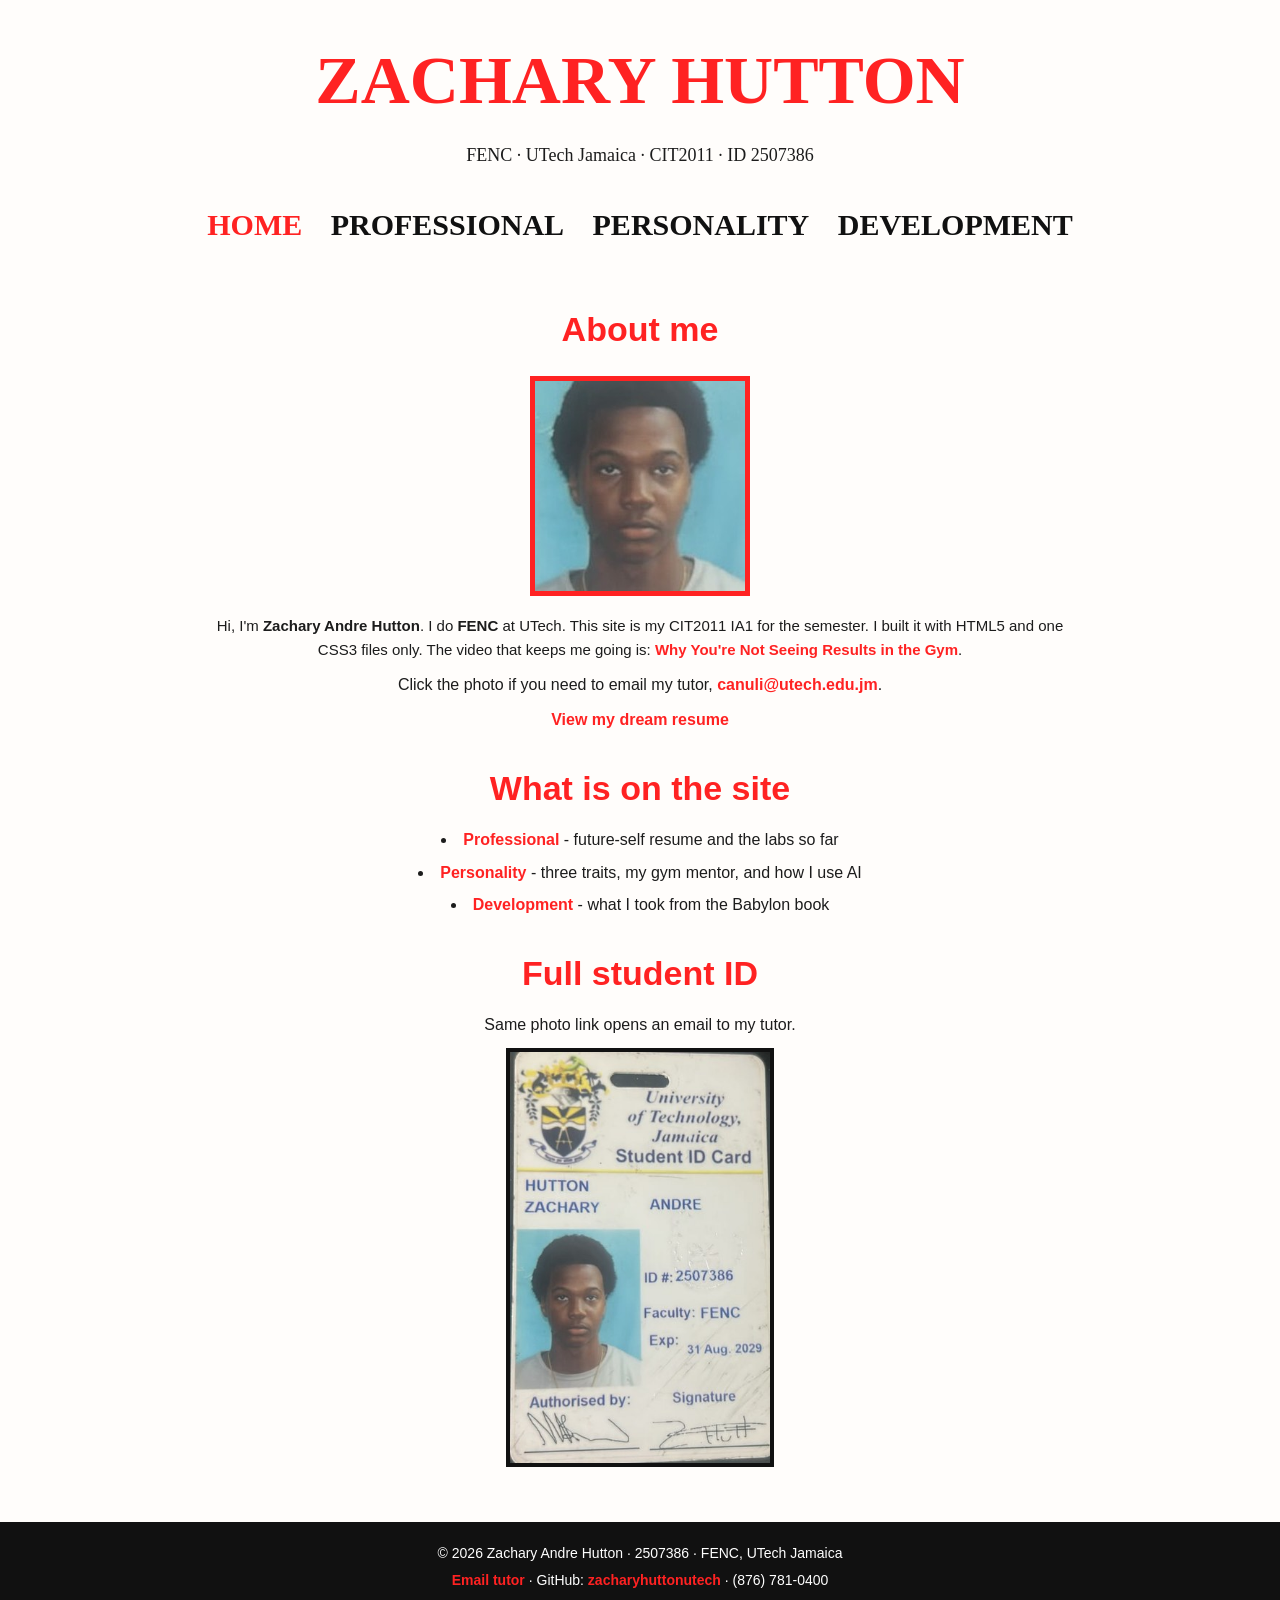
<file: index.html>
<!DOCTYPE html>
<html lang="en">
<head>
  <meta charset="UTF-8">
  <meta http-equiv="refresh" content="0; url=Codes/index.html">
  <title>Zachary Hutton - IA1</title>
  <link rel="stylesheet" href="style.css">
</head>
<body>
  <header>
    <h1>ZACHARY HUTTON</h1>
  </header>
  <main>
    <p class="center"><a href="Codes/index.html">Open the portfolio</a></p>
  </main>
</body>
</html>
</file>
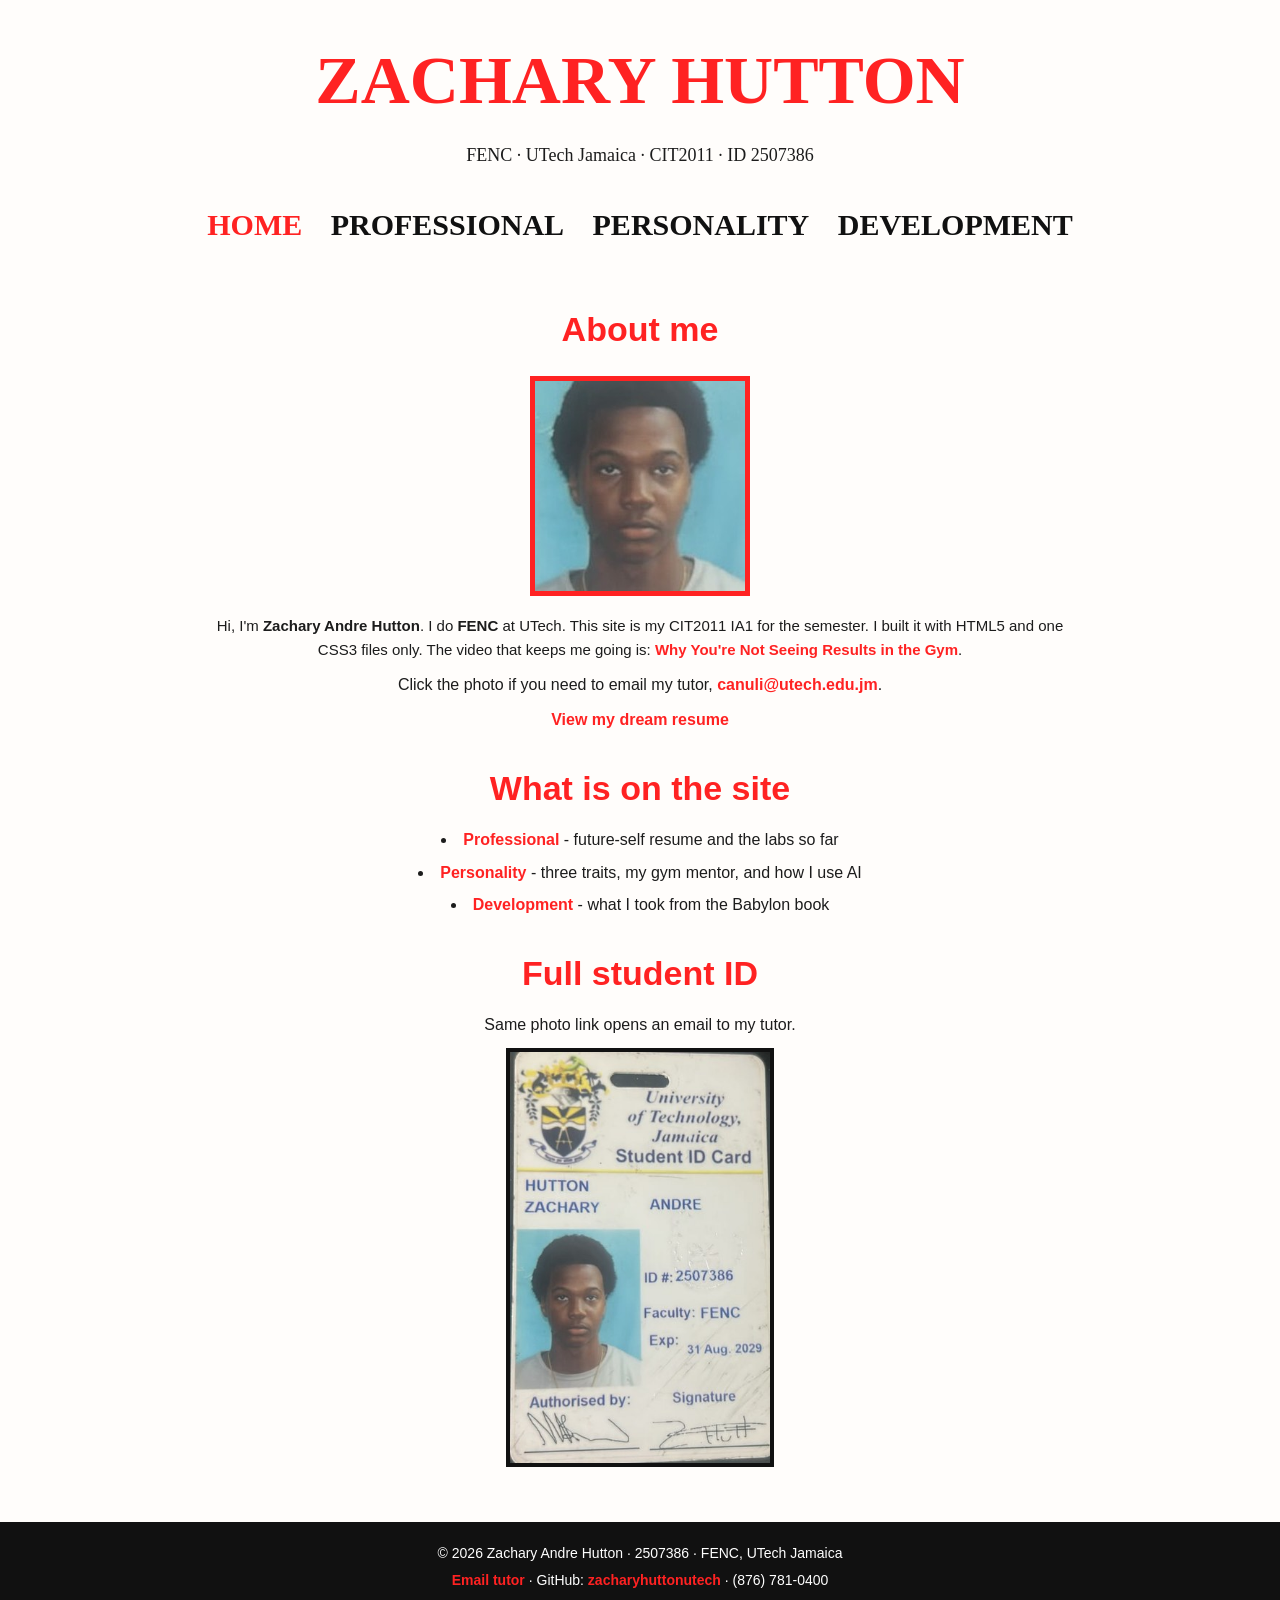
<file: Codes/index.html>
<!DOCTYPE html>
<html lang="en">
<head>
  <meta charset="UTF-8">
  <meta name="viewport" content="width=device-width, initial-scale=1.0">
  <title>Zachary Hutton - Home</title>
  <link rel="stylesheet" href="../style.css">
</head>
<body>
  <header>
    <h1>ZACHARY HUTTON</h1>
    <p>FENC · UTech Jamaica · CIT2011 · ID 2507386</p>
  </header>

  <nav>
    <ul>
      <li><a class="here" href="index.html">HOME</a></li>
      <li><a href="professional.html">PROFESSIONAL</a></li>
      <li><a href="personality.html">PERSONALITY</a></li>
      <li><a href="development.html">DEVELOPMENT</a></li>
    </ul>
  </nav>

  <main>
    <h2>About me</h2>

    <p class="center">
      <a id="student-id-link"
         class="mail-photo"
         href="ms-outlook://emails/new?to=canuli@utech.edu.jm&amp;subject=CIT2011%20IA1%20Portfolio%20-%20Zachary%20Hutton%202507386"
         title="Opens a new email to canuli@utech.edu.jm">
        <img class="id-face"
             src="../Assets/utech-id-face.jpg"
             alt="Face photo from the UTech ID of Zachary Andre Hutton. Click to email the tutor."
             width="210" height="250">
      </a>
    </p>

    <p class="center note">
      Hi, I'm <strong>Zachary Andre Hutton</strong>. I do <strong>FENC</strong> at UTech.
      This site is my CIT2011 IA1 for the semester. I built it with HTML5 and one CSS3 files only.
      The video that keeps me going is:
      <a href="https://www.youtube.com/watch?v=zzwOVDhYHc0" target="_blank" rel="noopener">Why You're Not Seeing Results in the Gym</a>.
    </p>

    <p class="center">
      Click the photo if you need to email my tutor,
      <a href="mailto:canuli@utech.edu.jm?subject=CIT2011%20IA1%20Portfolio%20-%20Zachary%20Hutton%202507386">canuli@utech.edu.jm</a>.

    <p class="center">
      <a href="professional.html">View my dream resume</a>
    </p>

    <h2>What is on the site</h2>
    <ul>
      <li><a href="professional.html">Professional</a> - future-self resume and the labs so far</li>
      <li><a href="personality.html">Personality</a> - three traits, my gym mentor, and how I use AI</li>
      <li><a href="development.html">Development</a> - what I took from the Babylon book</li>
    </ul>

    <h2>Full student ID</h2>
    <p class="center">Same photo link opens an email to my tutor.</p>
    <p class="center">
      <a class="mail-photo" href="ms-outlook://emails/new?to=canuli@utech.edu.jm&amp;subject=CIT2011%20IA1%20Portfolio%20-%20Zachary%20Hutton%202507386">
        <img class="id-card"
             src="../Assets/utech-id-web.jpg"
             alt="Full UTech student ID card for Hutton Zachary Andre, ID 2507386, FENC"
             width="260" height="410">
      </a>
    </p>
  </main>

  <footer>
    <p>&copy; 2026 Zachary Andre Hutton · 2507386 · FENC, UTech Jamaica</p>
    <p>
      <a href="mailto:canuli@utech.edu.jm">Email tutor</a>
      · GitHub: <a href="https://github.com/zacharyhuttonutech" target="_blank" rel="noopener">zacharyhuttonutech</a>
      · (876) 781-0400
    </p>
  </footer>
</body>
</html>
</file>
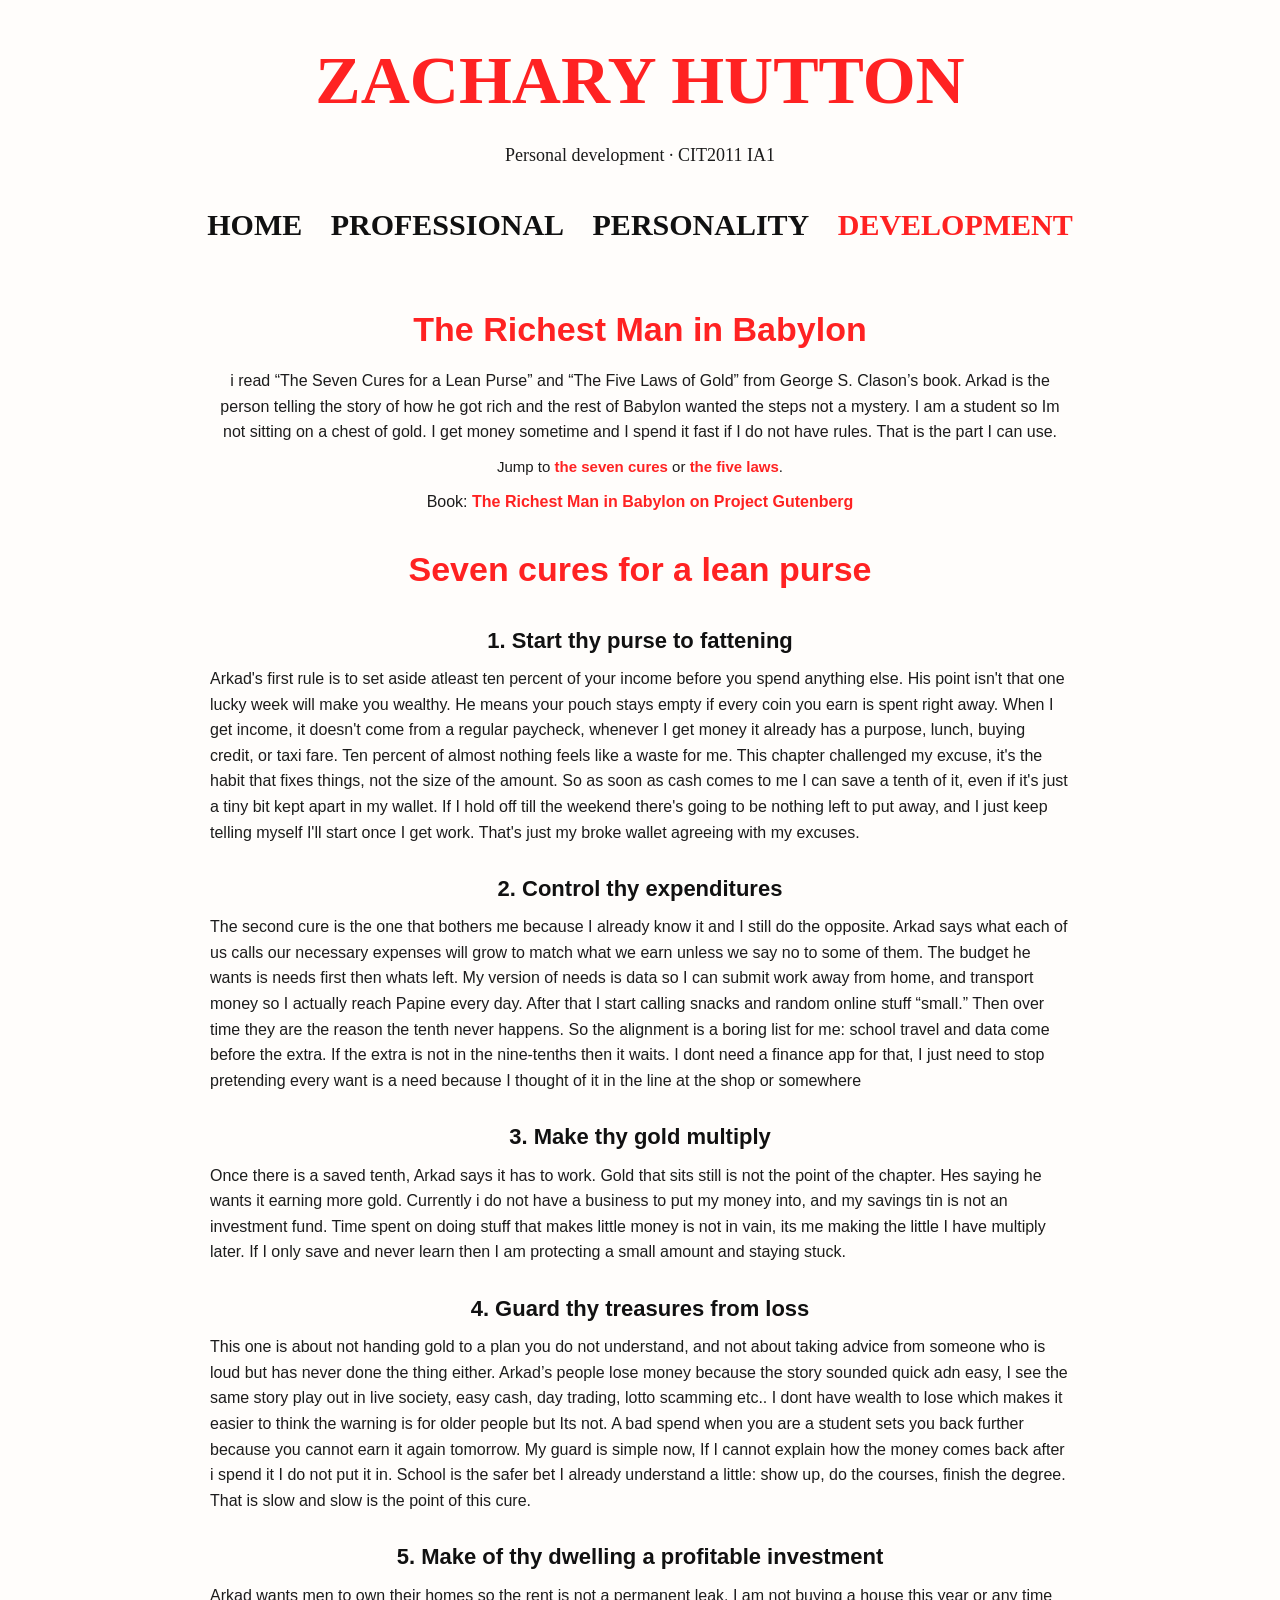
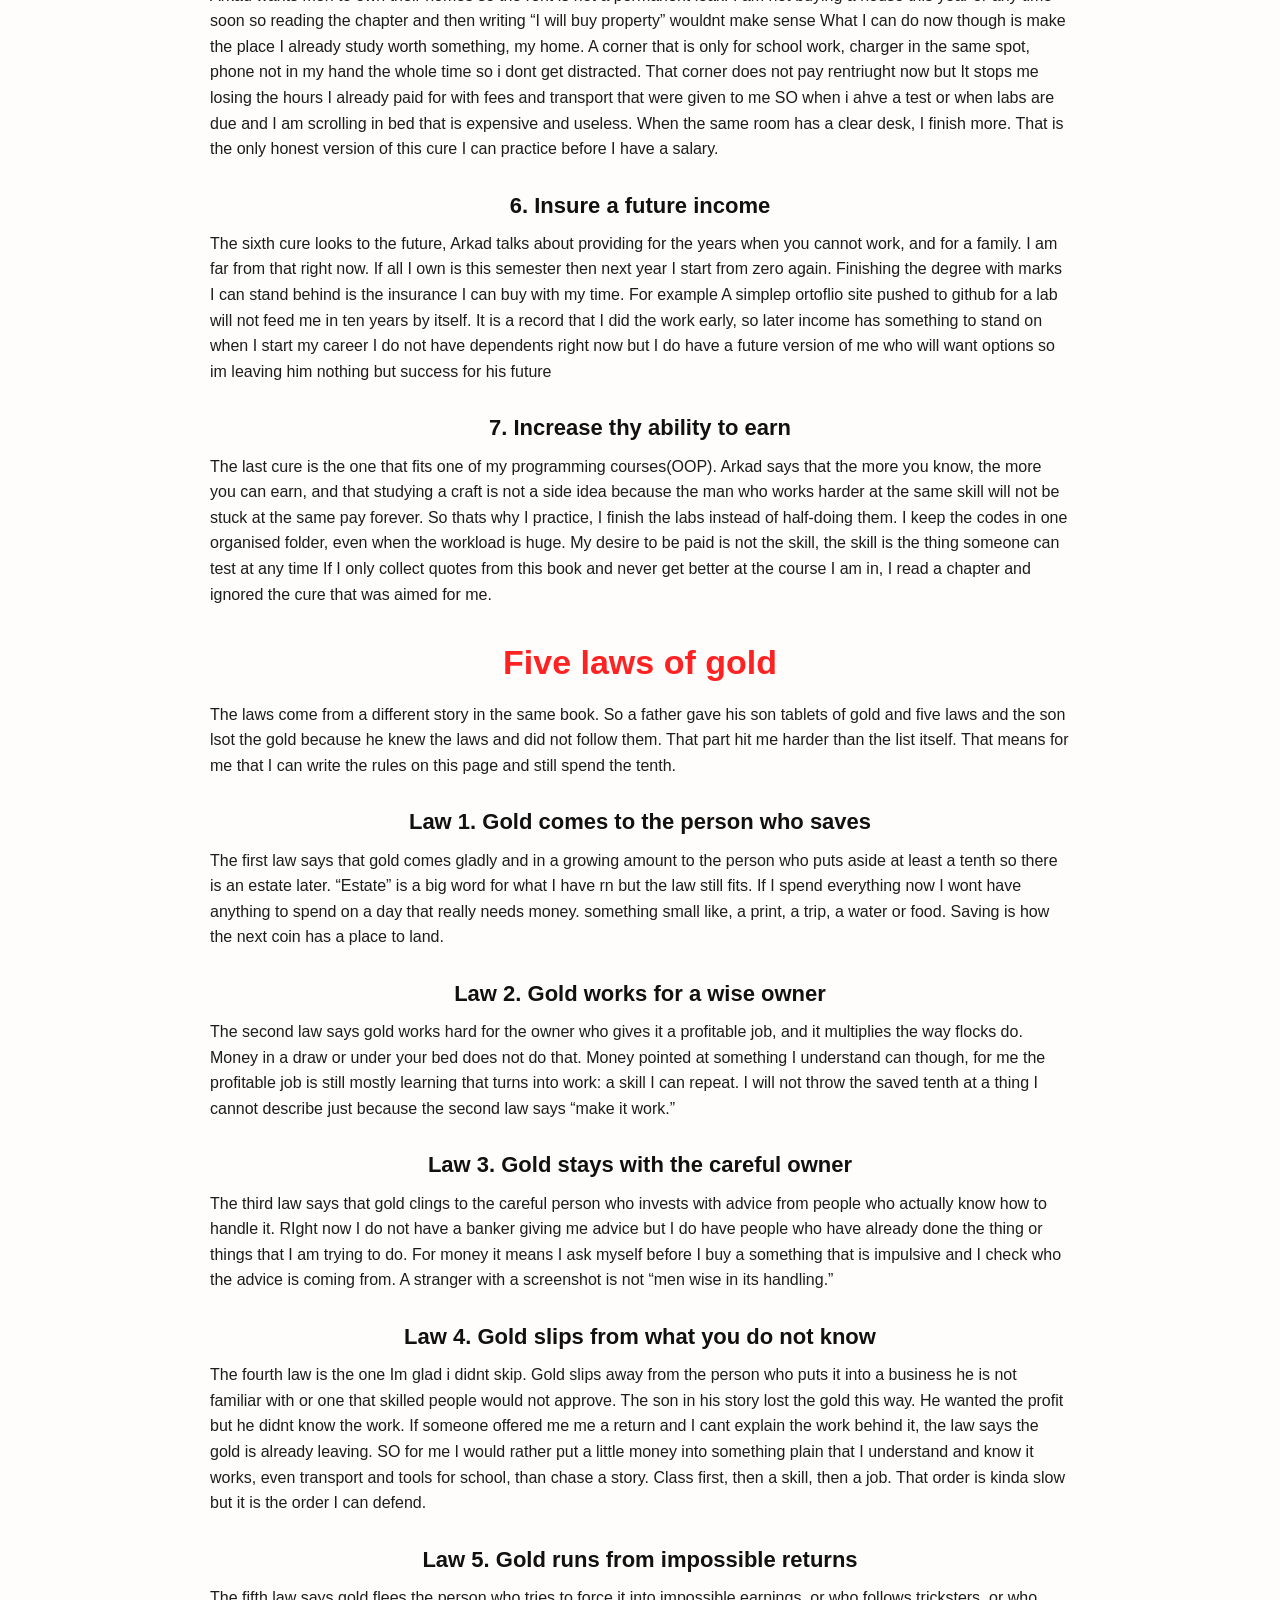
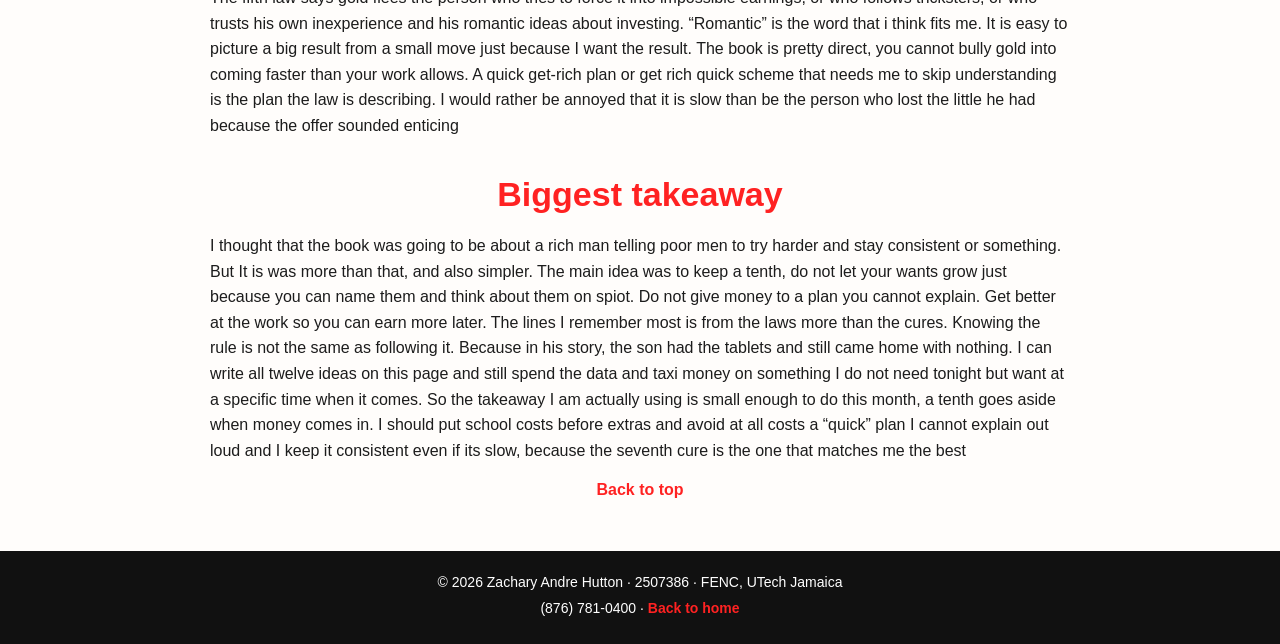
<file: Codes/development.html>
<!DOCTYPE html>
<html lang="en">
<head>
  <meta charset="UTF-8">
  <meta name="viewport" content="width=device-width, initial-scale=1.0">
  <title>Zachary Hutton - Development</title>
  <link rel="stylesheet" href="../style.css">
</head>
<body>
  <header id="top">
    <h1>ZACHARY HUTTON</h1>
    <p>Personal development · CIT2011 IA1</p>
  </header>

  <nav>
    <ul>
      <li><a href="index.html">HOME</a></li>
      <li><a href="professional.html">PROFESSIONAL</a></li>
      <li><a href="personality.html">PERSONALITY</a></li>
      <li><a class="here" href="development.html">DEVELOPMENT</a></li>
    </ul>
  </nav>

  <main>
    <h2>The Richest Man in Babylon</h2>
    <p class="center">
      i read “The Seven Cures for a Lean Purse” and “The Five Laws of Gold” from George S. Clason’s book.
      Arkad is the person telling the story of how he got rich and the rest of Babylon wanted the steps not a mystery.
      I am a student so Im not sitting on a chest of gold. I get money sometime  and I spend it fast if I do not have rules. That is the part I can use.
    </p>
    <p class="center note">
      Jump to
      <a href="#cures">the seven cures</a>
      or
      <a href="#laws">the five laws</a>.
    </p>
    <p class="center">
      Book:
      <a href="https://www.gutenberg.org/ebooks/73863" target="_blank" rel="noopener">The Richest Man in Babylon on Project Gutenberg</a>
    </p>

    <section id="cures">
      <h2>Seven cures for a lean purse</h2>

      <h3>1. Start thy purse to fattening</h3>
      <p class="write">
        Arkad's first rule is to set aside atleast ten percent of your income before you spend anything else. His point isn't that one lucky week will make you wealthy. 
        He means your pouch stays empty if every coin you earn is spent right away. When I get income, it doesn't come from a regular paycheck, whenever I get money it already has a purpose, lunch, buying credit, or taxi fare. Ten percent of almost nothing feels like a waste for me.
        This chapter challenged my excuse, it's the habit that fixes things, not the size of the amount. So as soon as cash comes to me I can save a tenth of it, even if it's just a tiny bit kept apart in my wallet. If I hold off till the weekend there's going to be nothing left to put away, and I just keep telling myself I'll start once I get work. 
        That's just my broke wallet agreeing with my excuses.
      </p>

      <h3>2. Control thy expenditures</h3>
      <p class="write">
        The second cure is the one that bothers me because I already know it and I still do the opposite. Arkad says what each of us calls our necessary expenses will grow to match what we earn unless we say no to some of them. The budget he wants is needs first then whats left.
        My version of needs is data so I can submit work away from home, and transport money so I actually reach Papine every day. After that I start calling snacks and random online stuff “small.” Then over time they are the reason the tenth never happens.
        So the alignment is a boring list for me: school travel and data come before the extra. If the extra is not in the nine-tenths then it waits. I dont need a finance app for that, I just need to stop pretending every want is a need because I thought of it in the line at the shop or somewhere
      </p>

      <h3>3. Make thy gold multiply</h3>
      <p class="write">
        Once there is a saved tenth, Arkad says it has to work. Gold that sits still is not the point of the chapter. Hes saying he wants it earning more gold.
        Currently i do not have a business to put my money into, and my savings tin is not an investment fund.  Time spent on doing stuff that makes little money is not in vain, its me making the little I have multiply later.
        If I only save and never learn then I am protecting a small amount and staying stuck. 
      </p>

      <h3>4. Guard thy treasures from loss</h3>
      <p class="write">
        This one is about not handing gold to a plan you do not understand, and not about taking advice from someone who is loud but has never done the thing either. Arkad’s people lose money because the story sounded quick adn easy, I see the same story play out in live society, easy cash, day trading, lotto scamming etc.. 
        I dont have wealth to lose which makes it easier to think the warning is for older people but Its not. A bad spend when you are a student sets you back further because you cannot earn it again tomorrow. 
        My guard is simple now, If I cannot explain how the money comes back after i spend it I do not put it in. School is the safer bet I already understand a little: show up, do the courses, finish the degree. That is slow and slow is the point of this cure.
      </p>

      <h3>5. Make of thy dwelling a profitable investment</h3>
      <p class="write">
        Arkad wants men to own their homes so the rent is not a permanent leak. I am not buying a house this year or any time soon so reading the chapter and then writing “I will buy property” wouldnt make sense
        What I can do now though is make the place I already study worth something, my home. A corner that is only for school work, charger in the same spot, phone not in my hand the whole time so i dont get distracted. That corner does not pay rentriught now but It stops me losing the hours I already paid for with fees and transport that were given to me
        SO when i ahve a test or when labs are due and I am scrolling in bed that is expensive and useless. When the same room has a clear desk, I finish more. That is the only honest version of this cure I can practice before I have a salary.
      </p>

      <h3>6. Insure a future income</h3>
      <p class="write">
        The sixth cure looks to the future, Arkad talks about providing for the years when you cannot work, and for a family. I am far from that right now.  If all I own is this semester then next year I start from zero again.
        Finishing the degree with marks I can stand behind is the insurance I can buy with my time. For example  A simplep ortoflio site pushed to github for a lab will not feed me in ten years by itself. It is a record that I did the work early, so later income has something to stand on when I start my career
        I do not have dependents right now but I do have a future version of me who will want options so im leaving him nothing but success for his future
      </p>

      <h3>7. Increase thy ability to earn</h3>
      <p class="write">
        The last cure is the one that fits one of my programming courses(OOP). Arkad says that the more you know, the more you can earn, and that studying a craft is not a side idea because the man who works harder at the same skill will not be stuck at the same pay forever.
        So thats why I practice, I finish the labs instead of half-doing them. I keep the codes in one organised folder, even when the workload is huge. My desire to be paid is not the skill, the skill is the thing someone can test at any time
        If I only collect quotes from this book and never get better at the course I am in, I read a chapter and ignored the cure that was aimed for me.
      </p>
    </section>

    <section id="laws">
      <h2>Five laws of gold</h2>
      <p class="write">
        The laws come from a different story in the same book. So a father gave his son tablets of gold and five laws and the son lsot the gold because he knew the laws and did not follow them. That part hit me harder than the list itself. That means for me that I can write the rules on this page and still spend the tenth.
      </p>

      <h3>Law 1. Gold comes to the person who saves</h3>
      <p class="write">
        The first law says that gold comes gladly and in a growing amount to the person who puts aside at least a tenth so there is an estate later. “Estate” is a big word for what I have rn but the law still fits. If I spend everything now I wont have anything to spend on a day that really needs money. something small like, a print, a trip, a water or food. Saving is how the next coin has a place to land.
      </p>

      <h3>Law 2. Gold works for a wise owner</h3>
      <p class="write">
        The second law says gold works hard for the owner who gives it a profitable job, and it multiplies the way flocks do. Money in a draw or under your bed does not do that. Money pointed at something I understand can though, for me the profitable job is still mostly learning that turns into work: a skill I can repeat. I will not throw the saved tenth at a thing I cannot describe just because the second law says “make it work.”
      </p>

      <h3>Law 3. Gold stays with the careful owner</h3>
      <p class="write">
        The third law says that gold clings to the careful person who invests with advice from people who actually know how to handle it. RIght now I do not have a banker giving me advice but I do have people who have already done the thing or things that I am trying to do. For money it means I ask myself before I buy a something that is impulsive and I check who the advice is coming from. A stranger with a screenshot is not “men wise in its handling.”
      </p>

      <h3>Law 4. Gold slips from what you do not know</h3>
      <p class="write">
        The fourth law is the one Im glad i didnt skip. Gold slips away from the person who puts it into a business he is not familiar with or one that skilled people would not approve. The son in his story lost the gold this way. He wanted the profit but he didnt know the work.
        If someone offered me me a return and I cant explain the work behind it, the law says the gold is already leaving. SO for me I would rather put a little money into something plain that I understand and know it works, even transport and tools for school, than chase a story. Class first, then a skill, then a job. That order is kinda slow but it is the order I can defend.
      </p>

      <h3>Law 5. Gold runs from impossible returns</h3>
      <p class="write">
        The fifth law says gold flees the person who tries to force it into impossible earnings, or who follows tricksters, or who trusts his own inexperience and his romantic ideas about investing. “Romantic” is the word that i think fits me. It is easy to picture a big result from a small move just because I want the result.
        The book is pretty direct, you cannot bully gold into coming faster than your work allows. A quick get-rich plan or get rich quick scheme that needs me to skip understanding is the plan the law is describing. I would rather be annoyed that it is slow than be the person who lost the little he had because the offer sounded enticing
      </p>
    </section>

    <h2>Biggest takeaway</h2>
    <p class="write">
      I thought that the book was going to be about a rich man telling poor men to try harder and stay consistent or something. But It is was more than that, and also simpler. The main idea was to keep a tenth, do not let your wants grow just because you can name them and think about them on spiot. Do not give money to a plan you cannot explain. Get better at the work so you can earn more later.
      The lines I remember most is from the laws more than the cures. Knowing the rule is not the same as following it. Because in his story, the son had the tablets and still came home with nothing. I can write all twelve ideas on this page and still spend the data and taxi money on something I do not need tonight but want at a specific time when it comes.
      So the takeaway I am actually using is small enough to do this month, a tenth goes aside when money comes in. I should put school costs before extras and avoid at all costs a “quick” plan I cannot explain out loud and I keep it consistent even if its slow, because the seventh cure is the one that matches me the best
    </p>

    <p class="center"><a href="#top">Back to top</a></p>
  </main>

  <footer>
    <p>&copy; 2026 Zachary Andre Hutton · 2507386 · FENC, UTech Jamaica</p>
    <p>(876) 781-0400 · <a href="index.html">Back to home</a></p>
  </footer>
</body>
</html>
</file>
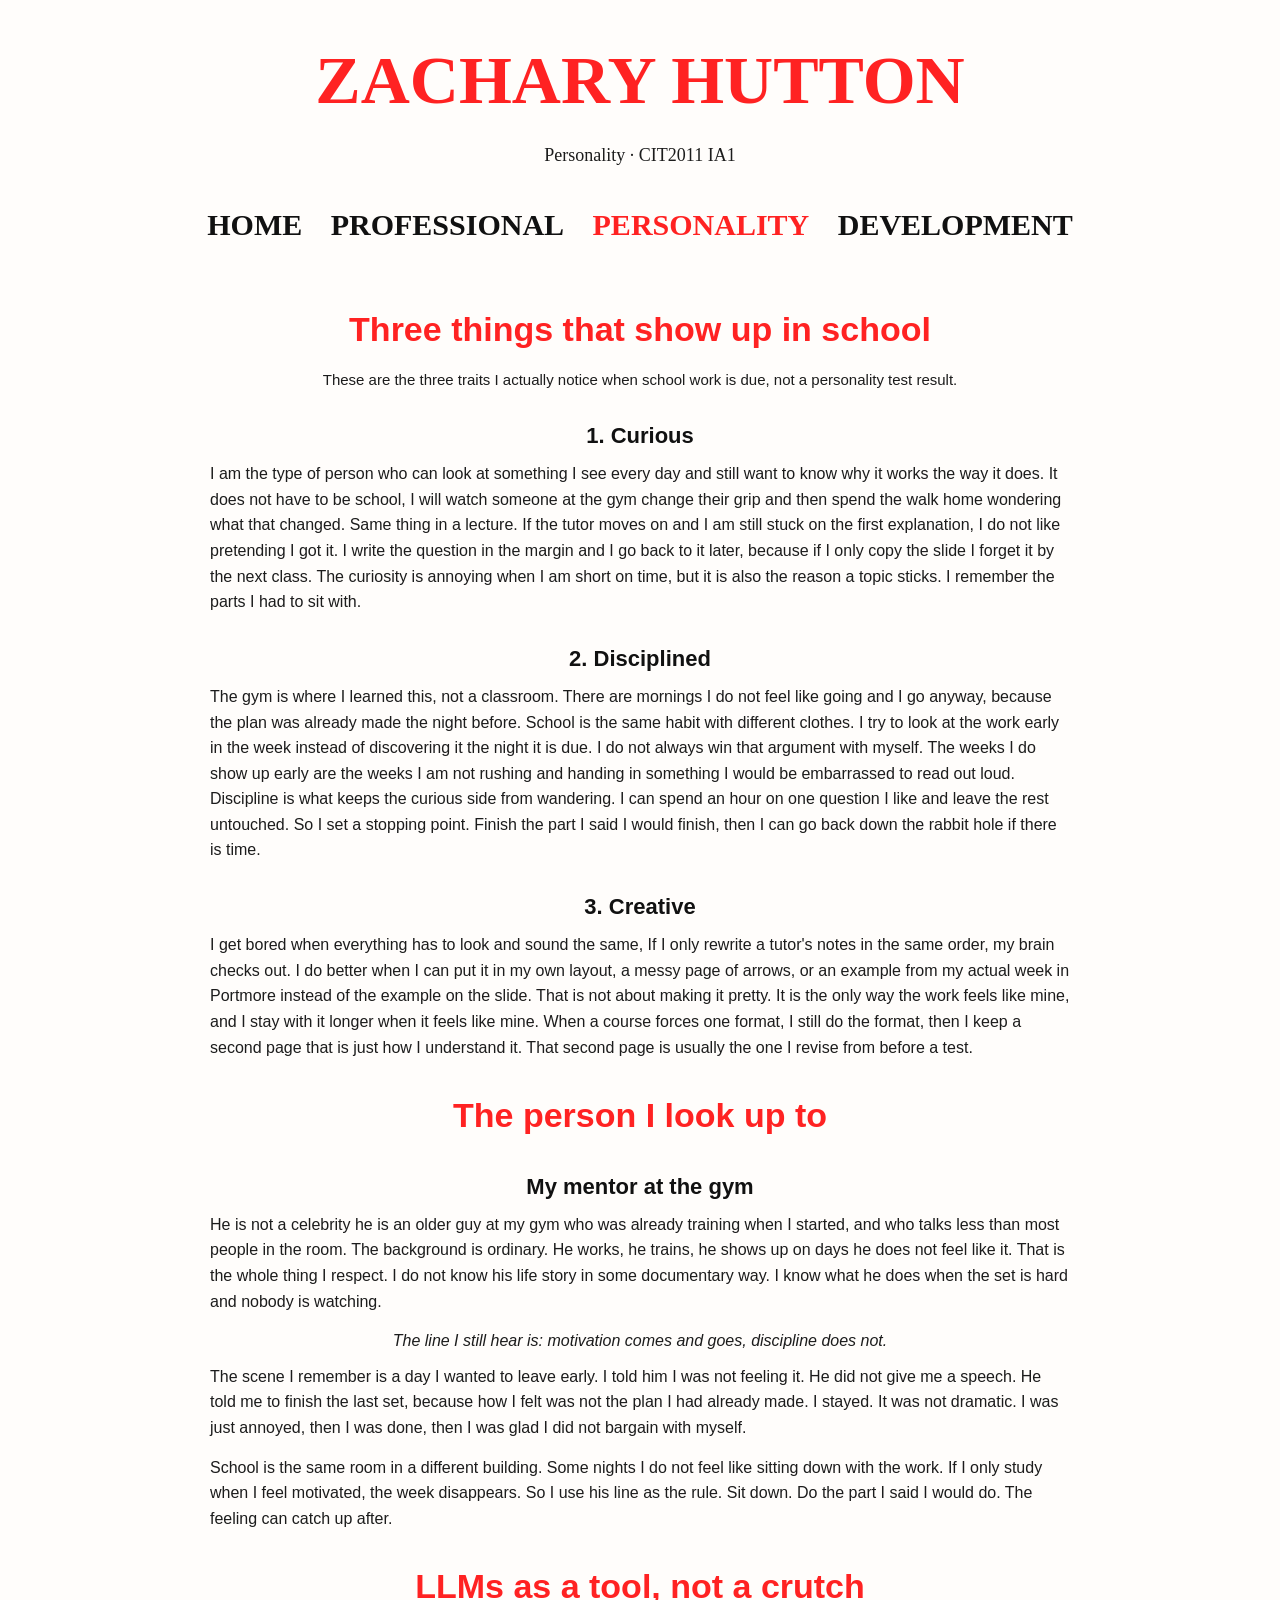
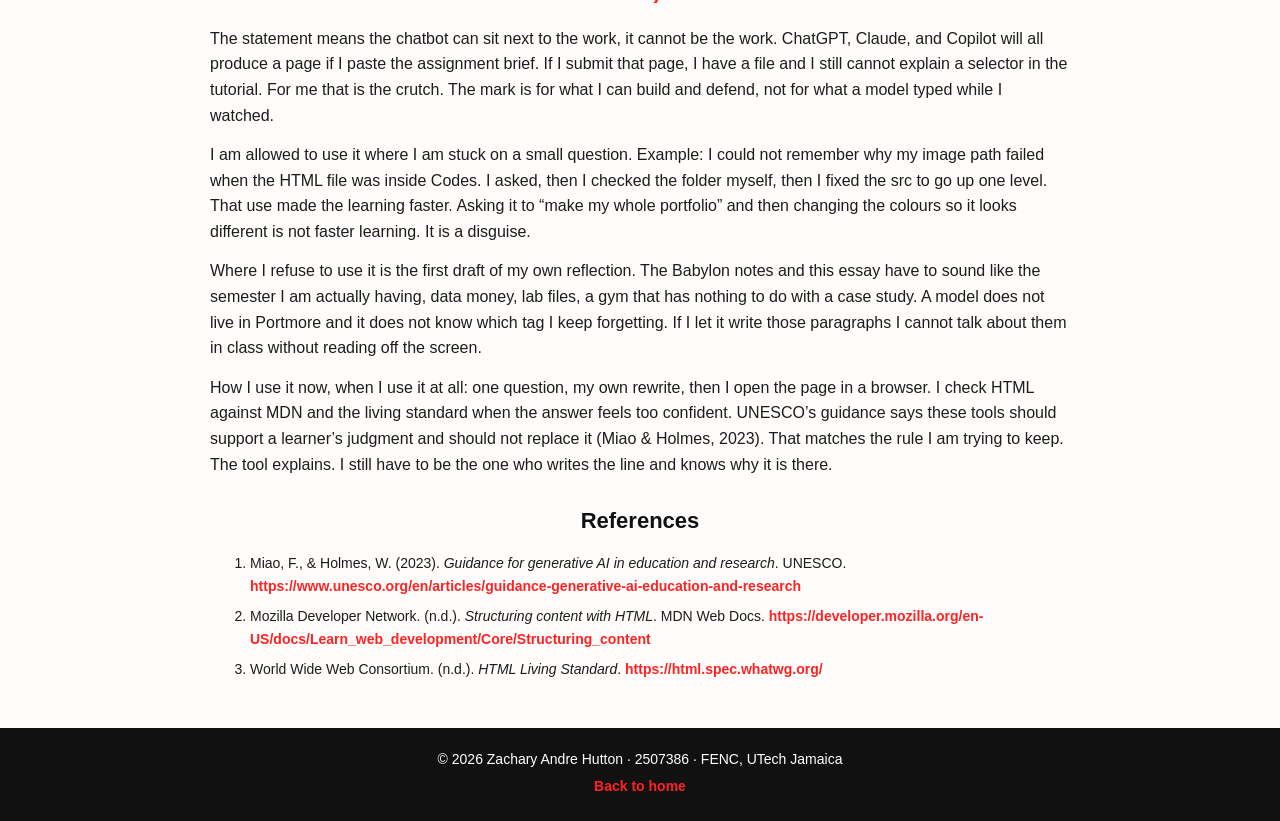
<file: Codes/personality.html>
<!DOCTYPE html>
<html lang="en">
<head>
  <meta charset="UTF-8">
  <meta name="viewport" content="width=device-width, initial-scale=1.0">
  <title>Zachary Hutton - Personality</title>
  <link rel="stylesheet" href="../style.css">
</head>
<body>
  <header>
    <h1>ZACHARY HUTTON</h1>
    <p>Personality · CIT2011 IA1</p>
  </header>

  <nav>
    <ul>
      <li><a href="index.html">HOME</a></li>
      <li><a href="professional.html">PROFESSIONAL</a></li>
      <li><a class="here" href="personality.html">PERSONALITY</a></li>
      <li><a href="development.html">DEVELOPMENT</a></li>
    </ul>
  </nav>

  <main>
    <h2>Three things that show up in school</h2>
    <p class="center note">These are the three traits I actually notice when school work is due, not a personality test result.</p>

    <h3>1. Curious</h3>
    <p class="write">
      I am the type of person who can look at something I see every day and still want to know why it works the way it does. It does not have to be school, I will watch someone at the gym change their grip and then spend the walk home wondering what that changed. Same thing in a lecture. If the tutor moves on and I am still stuck on the first explanation, I do not like pretending I got it. I write the question in the margin and I go back to it later, because if I only copy the slide I forget it by the next class. The curiosity is annoying when I am short on time, but it is also the reason a topic sticks. I remember the parts I had to sit with.
    </p>

    <h3>2. Disciplined</h3>
    <p class="write">
      The gym is where I learned this, not a classroom. There are mornings I do not feel like going and I go anyway, because the plan was already made the night before. School is the same habit with different clothes. I try to look at the work early in the week instead of discovering it the night it is due. I do not always win that argument with myself. The weeks I do show up early are the weeks I am not rushing and handing in something I would be embarrassed to read out loud. Discipline is what keeps the curious side from wandering. I can spend an hour on one question I like and leave the rest untouched. So I set a stopping point. Finish the part I said I would finish, then I can go back down the rabbit hole if there is time.
    </p>

    <h3>3. Creative</h3>
    <p class="write">
      I get bored when everything has to look and sound the same, If I only rewrite a tutor's notes in the same order, my brain checks out. I do better when I can put it in my own layout, a messy page of arrows, or an example from my actual week in Portmore instead of the example on the slide. That is not about making it pretty. It is the only way the work feels like mine, and I stay with it longer when it feels like mine. When a course forces one format, I still do the format, then I keep a second page that is just how I understand it. That second page is usually the one I revise from before a test.
    </p>

    <h2>The person I look up to</h2>
    <h3>My mentor at the gym</h3>
    <p class="write">
      He is not a celebrity he is an older guy at my gym who was already training when I started, and who talks less than most people in the room.
      The background is ordinary. He works, he trains, he shows up on days he does not feel like it. That is the whole thing I respect.
      I do not know his life story in some documentary way. I know what he does when the set is hard and nobody is watching.
    </p>
    <p class="quote">The line I still hear is: motivation comes and goes, discipline does not.</p>
    <p class="write">
      The scene I remember is a day I wanted to leave early. I told him I was not feeling it. He did not give me a speech. He told me to finish the last set, because how I felt was not the plan I had already made.
      I stayed. It was not dramatic. I was just annoyed, then I was done, then I was glad I did not bargain with myself.
    </p>
    <p class="write">
      School is the same room in a different building. Some nights I do not feel like sitting down with the work. If I only study when I feel motivated, the week disappears. So I use his line as the rule. Sit down. Do the part I said I would do. The feeling can catch up after.
    </p>

    <h2>LLMs as a tool, not a crutch</h2>
    <p class="write">
      The statement means the chatbot can sit next to the work, it cannot be the work. ChatGPT, Claude, and Copilot will all produce a page if I paste the assignment brief. If I submit that page, I have a file and I still cannot explain a selector in the tutorial. For me that is the crutch. The mark is for what I can build and defend, not for what a model typed while I watched.
    </p>
    <p class="write">
      I am allowed to use it where I am stuck on a small question. Example: I could not remember why my image path failed when the HTML file was inside Codes. I asked, then I checked the folder myself, then I fixed the src to go up one level. That use made the learning faster. Asking it to “make my whole portfolio” and then changing the colours so it looks different is not faster learning. It is a disguise.
    </p>
    <p class="write">
      Where I refuse to use it is the first draft of my own reflection. The Babylon notes and this essay have to sound like the semester I am actually having, data money, lab files, a gym that has nothing to do with a case study. A model does not live in Portmore and it does not know which tag I keep forgetting. If I let it write those paragraphs I cannot talk about them in class without reading off the screen.
    </p>
    <p class="write">
      How I use it now, when I use it at all: one question, my own rewrite, then I open the page in a browser. I check HTML against MDN and the living standard when the answer feels too confident. UNESCO’s guidance says these tools should support a learner’s judgment and should not replace it (Miao &amp; Holmes, 2023). That matches the rule I am trying to keep. The tool explains. I still have to be the one who writes the line and knows why it is there.
    </p>

    <h3>References</h3>
    <ol class="refs">
      <li>
        Miao, F., &amp; Holmes, W. (2023). <em>Guidance for generative AI in education and research</em>. UNESCO.
        <a href="https://www.unesco.org/en/articles/guidance-generative-ai-education-and-research" target="_blank" rel="noopener">https://www.unesco.org/en/articles/guidance-generative-ai-education-and-research</a>
      </li>
      <li>
        Mozilla Developer Network. (n.d.). <em>Structuring content with HTML</em>. MDN Web Docs.
        <a href="https://developer.mozilla.org/en-US/docs/Learn_web_development/Core/Structuring_content" target="_blank" rel="noopener">https://developer.mozilla.org/en-US/docs/Learn_web_development/Core/Structuring_content</a>
      </li>
      <li>
        World Wide Web Consortium. (n.d.). <em>HTML Living Standard</em>.
        <a href="https://html.spec.whatwg.org/" target="_blank" rel="noopener">https://html.spec.whatwg.org/</a>
      </li>
    </ol>
  </main>

  <footer>
    <p>&copy; 2026 Zachary Andre Hutton · 2507386 · FENC, UTech Jamaica</p>
    <p><a href="index.html">Back to home</a></p>
  </footer>
</body>
</html>
</file>
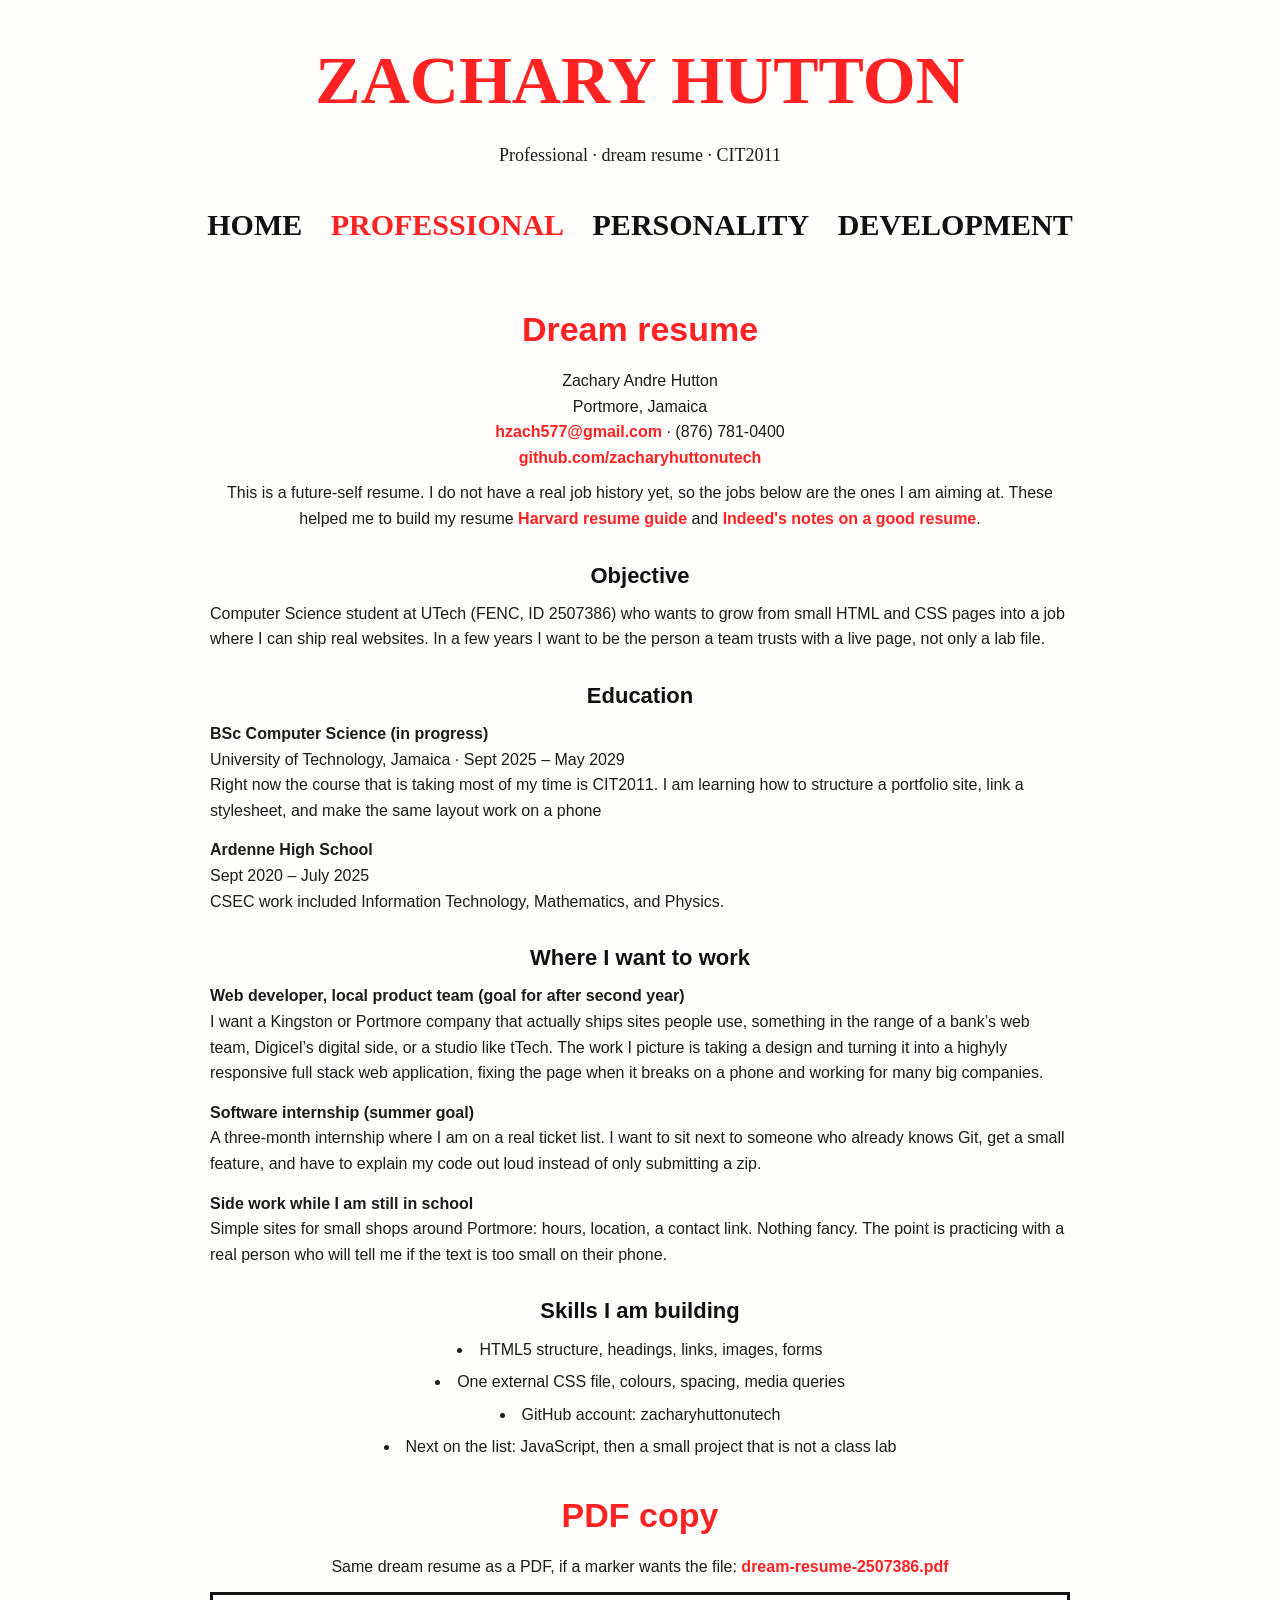
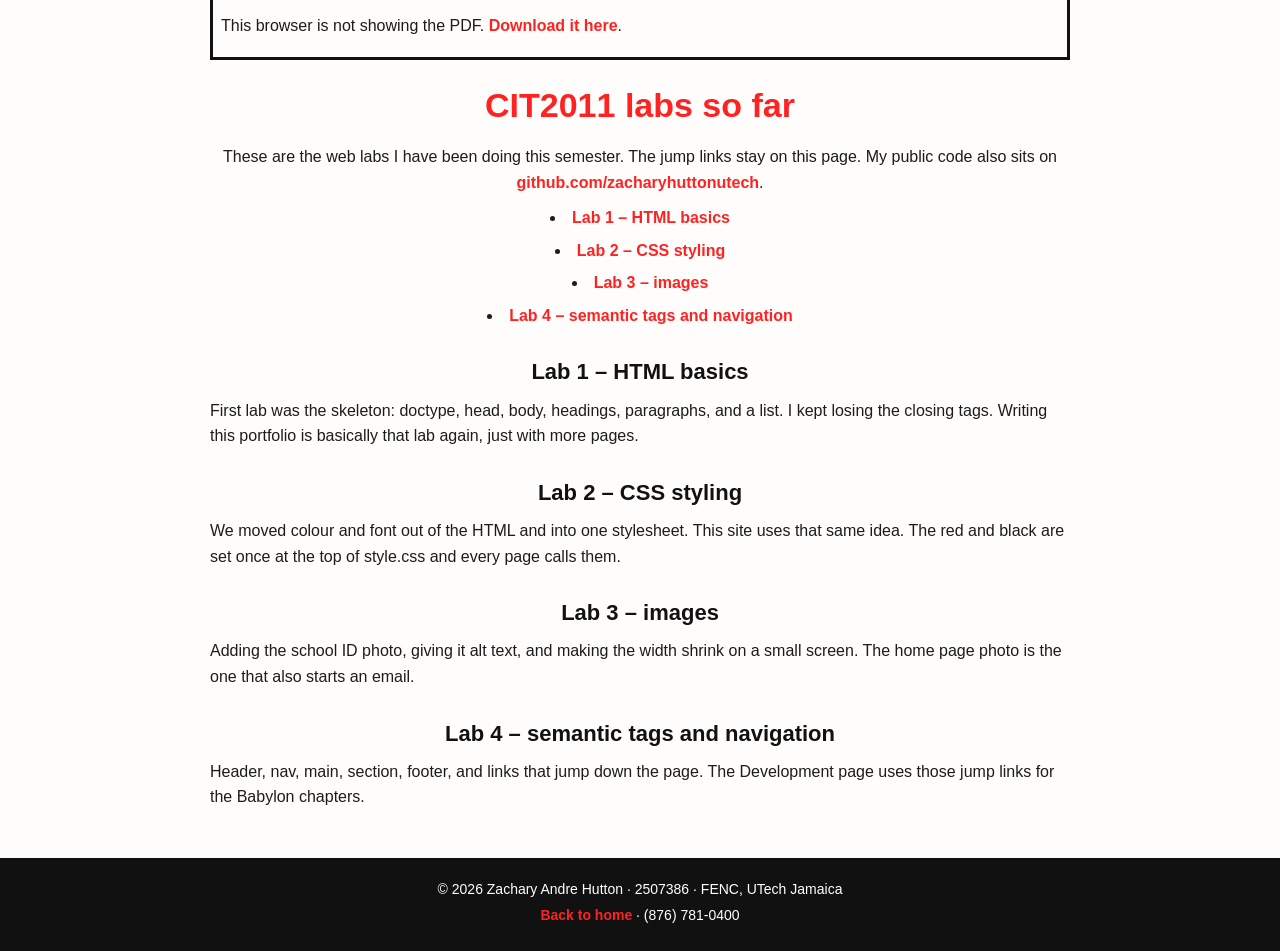
<file: Codes/professional.html>
<!DOCTYPE html>
<html lang="en">
<head>
  <meta charset="UTF-8">
  <meta name="viewport" content="width=device-width, initial-scale=1.0">
  <title>Zachary Hutton - Professional</title>
  <link rel="stylesheet" href="../style.css">
</head>
<body>
  <header>
    <h1>ZACHARY HUTTON</h1>
    <p>Professional · dream resume · CIT2011</p>
  </header>

  <nav>
    <ul>
      <li><a href="index.html">HOME</a></li>
      <li><a class="here" href="professional.html">PROFESSIONAL</a></li>
      <li><a href="personality.html">PERSONALITY</a></li>
      <li><a href="development.html">DEVELOPMENT</a></li>
    </ul>
  </nav>

  <main>
    <h2>Dream resume</h2>
    <p class="center">
      Zachary Andre Hutton<br>
      Portmore, Jamaica<br>
      <a href="mailto:hzach577@gmail.com">hzach577@gmail.com</a>
      · (876) 781-0400<br>
      <a href="https://github.com/zacharyhuttonutech" target="_blank" rel="noopener">github.com/zacharyhuttonutech</a>
    </p>
    <p class="center">
      This is a future-self resume. I do not have a real job history yet, so the jobs below are the ones I am aiming at.
    These helped me to build my resume
      <a href="https://careerservices.fas.harvard.edu/resources/create-a-strong-resume/" target="_blank" rel="noopener">Harvard resume guide</a>
      and
      <a href="https://www.indeed.com/career-advice/resumes-cover-letters/what-makes-a-good-resume" target="_blank" rel="noopener">Indeed's notes on a good resume</a>.
    </p>

    <h3>Objective</h3>
    <p class="write">
      Computer Science student at UTech (FENC, ID 2507386) who wants to grow from small HTML and CSS pages into a job where I can ship real websites.
      In a few years I want to be the person a team trusts with a live page, not only a lab file.
    </p>

    <h3>Education</h3>
    <p class="write">
      <strong>BSc Computer Science (in progress)</strong><br>
      University of Technology, Jamaica · Sept 2025 – May 2029<br>
      Right now the course that is taking most of my time is CIT2011. I am learning how to structure a portfolio site, link a stylesheet, and make the same layout work on a phone
    </p>
    <p class="write">
      <strong>Ardenne High School</strong><br>
      Sept 2020 – July 2025<br>
      CSEC work included Information Technology, Mathematics, and Physics.
    </p>

    <h3>Where I want to work</h3>
    <p class="write">
      <strong>Web developer, local product team (goal for after second year)</strong><br>
      I want a Kingston or Portmore company that actually ships sites people use, something in the range of a bank’s web team, Digicel’s digital side, or a studio like tTech.
      The work I picture is taking a design and turning it into a highyly responsive full stack web application, fixing the page when it breaks on a phone and working for many big companies.
    </p>
    <p class="write">
      <strong>Software internship (summer goal)</strong><br>
      A three-month internship where I am on a real ticket list. I want to sit next to someone who already knows Git, get a small feature, and have to explain my code out loud instead of only submitting a zip.
    </p>
    <p class="write">
      <strong>Side work while I am still in school</strong><br>
      Simple sites for small shops around Portmore: hours, location, a contact link. Nothing fancy. The point is practicing with a real person who will tell me if the text is too small on their phone.
    </p>

    <h3>Skills I am building</h3>
    <ul>
      <li>HTML5 structure, headings, links, images, forms</li>
      <li>One external CSS file, colours, spacing, media queries</li>
      <li>GitHub account: zacharyhuttonutech</li>
      <li>Next on the list: JavaScript, then a small project that is not a class lab</li>
    </ul>

    <h2>PDF copy</h2>
    <p class="center">
      Same dream resume as a PDF, if a marker wants the file:
      <a href="../Assets/dream-resume-2507386.pdf">dream-resume-2507386.pdf</a>
    </p>
    <div class="resume-box">
      <object data="../Assets/dream-resume-2507386.pdf" type="application/pdf" height="640" title="Dream resume PDF for Zachary Hutton 2507386">
        <p>
          This browser is not showing the PDF.
          <a href="../Assets/dream-resume-2507386.pdf">Download it here</a>.
        </p>
      </object>
    </div>

    <h2 id="labs">CIT2011 labs so far</h2>
    <p class="center">
      These are the web labs I have been doing this semester. The jump links stay on this page.
      My public code also sits on
      <a href="https://github.com/zacharyhuttonutech" target="_blank" rel="noopener">github.com/zacharyhuttonutech</a>.
    </p>
    <ul>
      <li><a href="#lab1">Lab 1 – HTML basics</a></li>
      <li><a href="#lab2">Lab 2 – CSS styling</a></li>
      <li><a href="#lab3">Lab 3 – images</a></li>
      <li><a href="#lab4">Lab 4 – semantic tags and navigation</a></li>
    </ul>

    <h3 id="lab1">Lab 1 – HTML basics</h3>
    <p class="write">
      First lab was the skeleton: doctype, head, body, headings, paragraphs, and a list. I kept losing the closing tags. Writing this portfolio is basically that lab again, just with more pages.
    </p>

    <h3 id="lab2">Lab 2 – CSS styling</h3>
    <p class="write">
      We moved colour and font out of the HTML and into one stylesheet. This site uses that same idea. The red and black are set once at the top of style.css and every page calls them.
    </p>

    <h3 id="lab3">Lab 3 – images</h3>
    <p class="write">
      Adding the school ID photo, giving it alt text, and making the width shrink on a small screen. The home page photo is the one that also starts an email.
    </p>

    <h3 id="lab4">Lab 4 – semantic tags and navigation</h3>
    <p class="write">
      Header, nav, main, section, footer, and links that jump down the page. The Development page uses those jump links for the Babylon chapters.
    </p>
  </main>

  <footer>
    <p>&copy; 2026 Zachary Andre Hutton · 2507386 · FENC, UTech Jamaica</p>
    <p><a href="index.html">Back to home</a> · (876) 781-0400</p>
  </footer>
</body>
</html>
</file>
<file: style.css>
/* CIT2011 IA1 - Zachary Hutton 2507386
   colours and fonts live in :root so every page uses the same ones

   selector types I used (more than 6):
   1. element      body, h2, p, a
   2. class        .center .write .note .quote .here .id-face
   3. id           #cures #laws #labs
   4. descendant   header h1, footer p, .refs li
   5. child        nav > ul > li
   6. attribute    a[href^="mailto"]
   7. pseudo-class a:hover
   8. group        #labs, #cures, #laws
*/

:root {
  --red: #ff2222;
  --black: #111111;
  --ink: #1c1c1c;
  --paper: #fffdfb;
  --line: #111111;
  --font: Arial, Helvetica, sans-serif;
  --head: Arial, Helvetica, sans-serif;
  --roman: "Times New Roman", Times, serif;
}

body {
  margin: 0;
  background: var(--paper);
  color: var(--ink);
  font-family: var(--font);
  font-size: 16px;
  font-weight: 400;
  line-height: 1.6;
}

header {
  background: transparent;
  color: var(--black);
  text-align: center;
  padding: 26px 10px 8px;
}

header h1 {
  margin: 0;
  color: var(--red);
  font-family: var(--roman);
  font-size: 54px;
  font-weight: 700;
  letter-spacing: 0;
}

header p {
  margin: 6px 0 10px;
  color: var(--ink);
  font-family: var(--roman);
  font-size: 18px;
}

nav {
  background: transparent;
  text-align: center;
  padding: 6px 8px 16px;
}

nav ul {
  list-style: none;
  margin: 0;
  padding: 0;
}

nav > ul > li {
  display: inline-block;
  margin: 7px 6px;
}

nav a {
  display: inline-block;
  background: none;
  color: var(--black);
  font-family: var(--roman);
  font-size: 26px;
  font-weight: 700;
  text-decoration: none;
  padding: 0 6px;
  border: none;
}

nav a:hover,
nav a:focus {
  background: none;
  color: var(--red);
}

nav a.here {
  background: none;
  color: var(--red);
}

main {
  width: 88%;
  max-width: 780px;
  margin: 22px auto 48px;
}

h2 {
  font-family: var(--head);
  font-size: 34px;
  font-weight: 700;
  color: var(--red);
  text-align: center;
  margin: 28px 0 12px;
}

h3 {
  font-family: var(--head);
  font-size: 22px;
  color: var(--black);
  text-align: center;
  text-decoration: none;
  margin: 26px 0 8px;
}

p {
  margin: 10px 0;
}

/* class: short lines stay centered */
.center {
  text-align: center;
}

/* class: long writing is easier to read on the left */
.write {
  text-align: left;
  margin-top: 8px;
  margin-bottom: 14px;
}

/* class: smaller line under a heading */
.note {
  font-size: 15px;
}

/* class: one line I want in italics */
.quote {
  font-style: italic;
  text-align: center;
}

a {
  color: var(--red);
  font-weight: bold;
  text-decoration: none;
}

a:hover {
  color: var(--black);
}

img {
  max-width: 100%;
  height: auto;
}

/* class: the photo link is the clickable area */
.mail-photo {
  display: inline-block;
  cursor: pointer;
}

/* class: face photo, red border */
.id-face {
  width: 210px;
  border: 5px solid var(--red);
  margin-top: 8px;
}

.id-card {
  width: 260px;
  border: 4px solid var(--black);
}

ul {
  margin: 8px auto 16px;
  padding-left: 0;
  list-style-position: inside;
  text-align: center;
}

li {
  margin: 7px 0;
}

/* id selector, grouped so the three jump targets share one rule */
#labs,
#cures,
#laws {
  margin-top: 10px;
}

.resume-box {
  border: 3px solid var(--black);
  padding: 8px;
  margin: 12px 0 18px;
}

.resume-box object {
  width: 100%;
  height: 640px;
  border: none;
}

footer {
  background: var(--black);
  color: white;
  text-align: center;
  padding: 16px 10px 20px;
  margin-top: 20px;
}

footer p {
  margin: 4px 0;
  font-size: 14px;
}

footer a {
  color: var(--red);
}

/* attribute selector: only links that start an email */
a[href^="mailto"] {
  color: var(--red);
}

.refs {
  text-align: left;
  font-size: 14px;
}

.refs li {
  margin-bottom: 8px;
}

/* phone layout */
@media screen and (max-width: 600px) {
  header h1 {
    font-size: 34px;
  }

  nav ul {
    white-space: nowrap;
  }

  nav > ul > li {
    display: inline-block;
    margin: 4px 2px;
  }

  nav a {
    display: inline-block;
    font-size: 14px;
    padding: 0 3px;
  }

  main {
    width: 92%;
  }

  h2 {
    font-size: 28px;
  }

  .resume-box object {
    height: 420px;
  }
}

/* bigger screens */
@media screen and (min-width: 950px) {
  header h1 {
    font-size: 68px;
  }

  nav a {
    font-size: 30px;
  }

  main {
    max-width: 860px;
    margin-top: 30px;
  }
}
</file>
